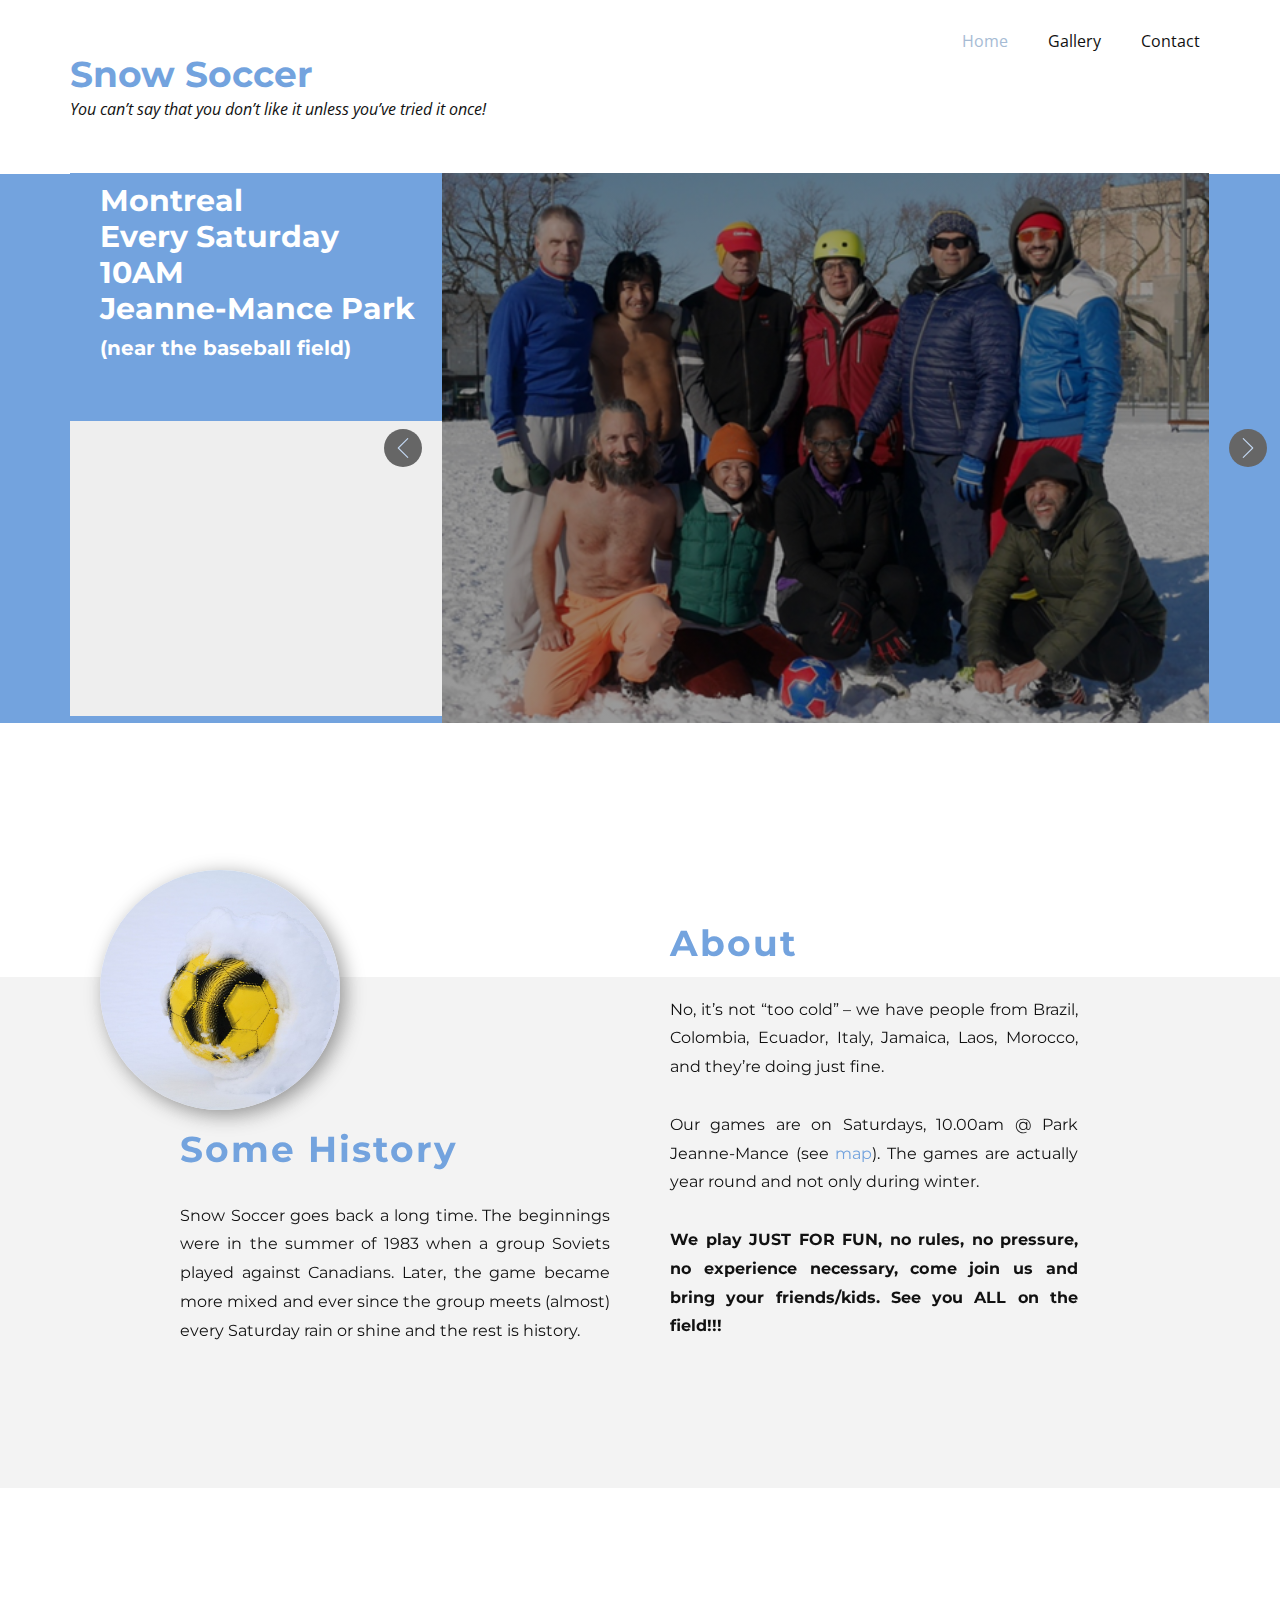
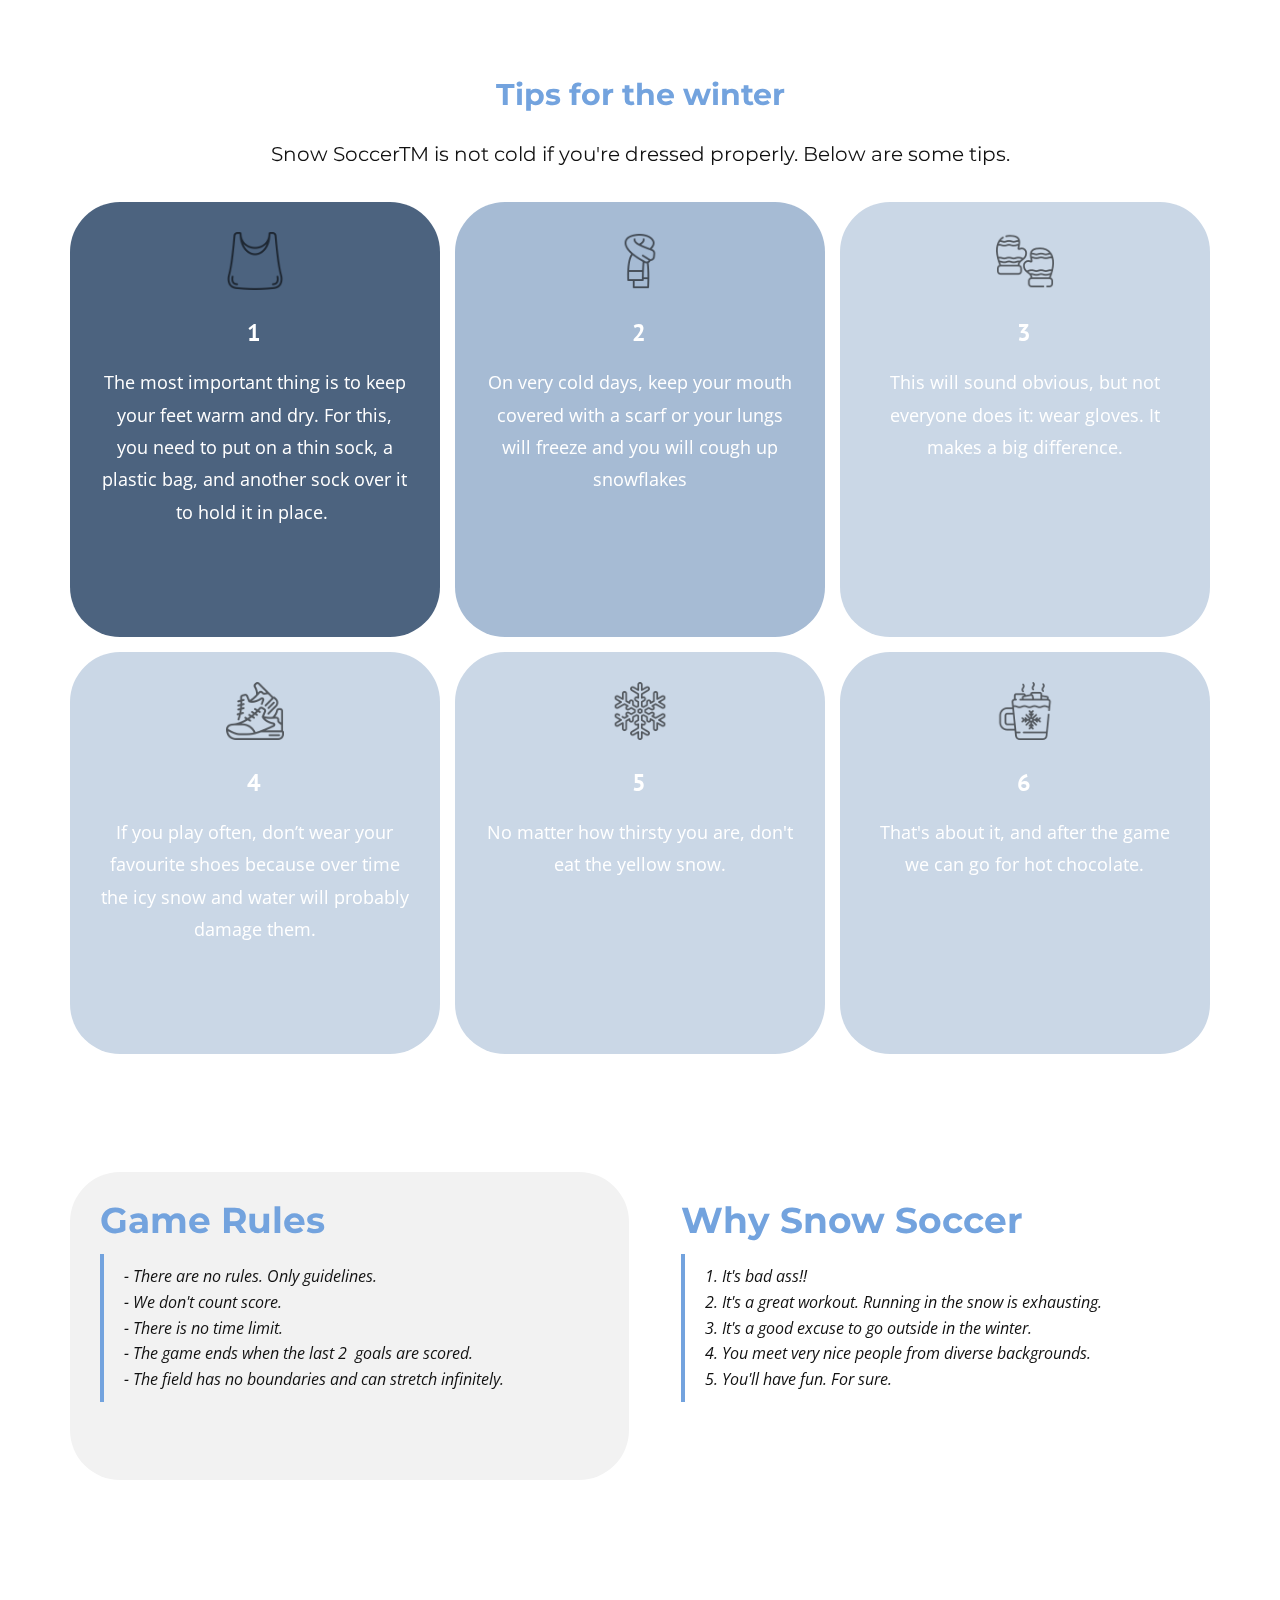
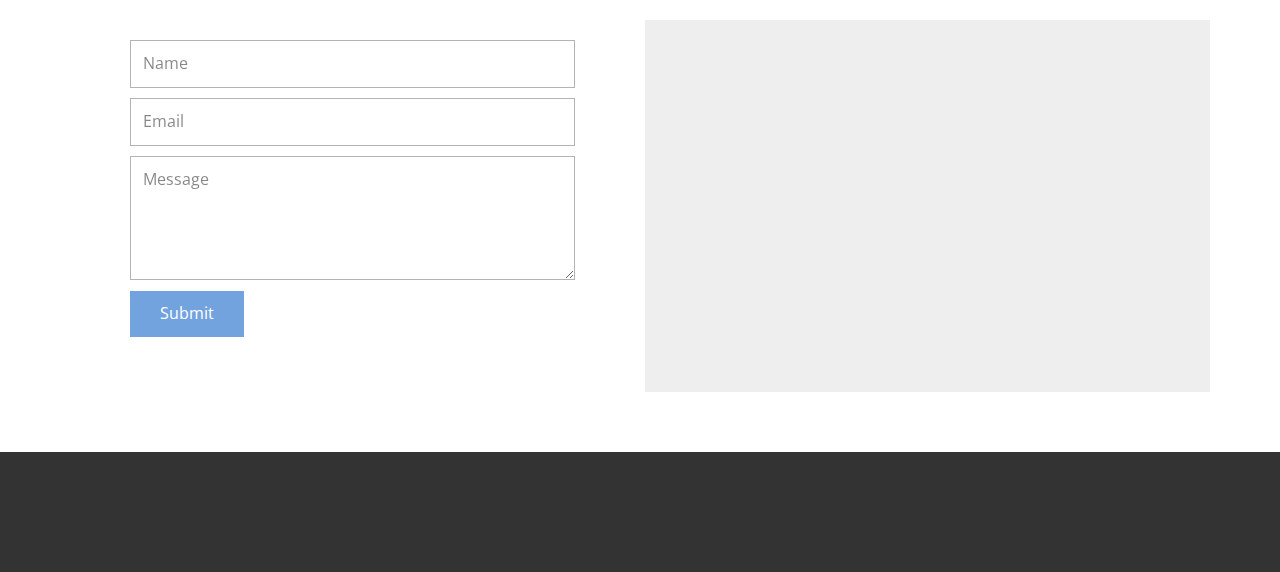
<file: index.html>
<!DOCTYPE html>
<html style="font-size: 16px;">
  <head>
    <meta name="viewport" content="width=device-width, initial-scale=1.0">
    <meta charset="utf-8">
    <meta name="keywords" content="Pilates, Our Trainers, ​​Enjoy the best quality online yoga and meditation videos at home, ​Gym and Fitness, 450, 16, 8, ​How We Help People, ​Welcome to Fitness Center, ​Need Help?">
    <meta name="description" content="">
    <meta name="page_type" content="np-template-header-footer-from-plugin">
    <title>Home</title>
    <link rel="stylesheet" href="nicepage.css" media="screen">
<link rel="stylesheet" href="Home.css" media="screen">
    <script class="u-script" type="text/javascript" src="jquery.js" defer=""></script>
    <script class="u-script" type="text/javascript" src="nicepage.js" defer=""></script>
    <meta name="generator" content="Nicepage 4.8.2, nicepage.com">
    <link id="u-theme-google-font" rel="stylesheet" href="https://fonts.googleapis.com/css?family=Montserrat:100,100i,200,200i,300,300i,400,400i,500,500i,600,600i,700,700i,800,800i,900,900i|Open+Sans:300,300i,400,400i,500,500i,600,600i,700,700i,800,800i">
    <link id="u-page-google-font" rel="stylesheet" href="https://fonts.googleapis.com/css?family=Montserrat:100,100i,200,200i,300,300i,400,400i,500,500i,600,600i,700,700i,800,800i,900,900i|PT+Sans:400,400i,700,700i">
    
    
    
    
    
    
    <script type="application/ld+json">{
		"@context": "http://schema.org",
		"@type": "Organization",
		"name": "SnowSoccer"
}</script>
    <meta name="theme-color" content="#73a3de">
    <meta property="og:title" content="Home">
    <meta property="og:type" content="website">
  </head>
  <body data-home-page="Home.html" data-home-page-title="Home" class="u-body u-xl-mode"><header class="u-clearfix u-header u-header" id="sec-92d8"><div class="u-clearfix u-sheet u-sheet-1">
        <nav class="u-menu u-menu-dropdown u-offcanvas u-menu-1">
          <div class="menu-collapse" style="font-size: 1rem; letter-spacing: 0px;">
            <a class="u-button-style u-custom-left-right-menu-spacing u-custom-padding-bottom u-custom-top-bottom-menu-spacing u-nav-link u-text-active-palette-1-base u-text-hover-palette-2-base" href="#">
              <svg class="u-svg-link" viewBox="0 0 24 24"><use xmlns:xlink="http://www.w3.org/1999/xlink" xlink:href="#menu-hamburger"></use></svg>
              <svg class="u-svg-content" version="1.1" id="menu-hamburger" viewBox="0 0 16 16" x="0px" y="0px" xmlns:xlink="http://www.w3.org/1999/xlink" xmlns="http://www.w3.org/2000/svg"><g><rect y="1" width="16" height="2"></rect><rect y="7" width="16" height="2"></rect><rect y="13" width="16" height="2"></rect>
</g></svg>
            </a>
          </div>
          <div class="u-custom-menu u-nav-container">
            <ul class="u-nav u-spacing-20 u-unstyled u-nav-1"><li class="u-nav-item"><a class="u-button-style u-nav-link u-text-active-palette-2-light-1 u-text-body-color u-text-hover-palette-2-base" href="Home.html" style="padding: 10px;">Home</a>
</li><li class="u-nav-item"><a class="u-button-style u-nav-link u-text-active-palette-2-light-1 u-text-body-color u-text-hover-palette-2-base" href="Gallery.html" style="padding: 10px;">Gallery</a>
</li><li class="u-nav-item"><a class="u-button-style u-nav-link u-text-active-palette-2-light-1 u-text-body-color u-text-hover-palette-2-base" href="Home.html#contact" data-page-id="84496177" style="padding: 10px;">Contact</a>
</li></ul>
          </div>
          <div class="u-custom-menu u-nav-container-collapse">
            <div class="u-black u-container-style u-inner-container-layout u-opacity u-opacity-95 u-sidenav">
              <div class="u-inner-container-layout u-sidenav-overflow">
                <div class="u-menu-close"></div>
                <ul class="u-align-center u-nav u-popupmenu-items u-unstyled u-nav-2"><li class="u-nav-item"><a class="u-button-style u-nav-link" href="Home.html">Home</a>
</li><li class="u-nav-item"><a class="u-button-style u-nav-link" href="Gallery.html">Gallery</a>
</li><li class="u-nav-item"><a class="u-button-style u-nav-link" href="Home.html#contact" data-page-id="84496177">Contact</a>
</li></ul>
              </div>
            </div>
            <div class="u-black u-menu-overlay u-opacity u-opacity-70"></div>
          </div>
        </nav>
        <h1 class="u-text u-text-default u-text-palette-1-base u-text-1">Snow Soccer</h1>
        <p class="u-text u-text-2"> You can’t say that you don’t like it unless you’ve tried it once!</p>
      </div></header>
    <section class="skrollable u-align-center u-clearfix u-palette-1-base u-section-1" id="sec-efaf">
      <style data-mode="XXL">@media (max-width: 0px) {
  .u-block-154f-2 {
    min-height: 613px;
  }
  .u-section-1 .u-slider-1 {
    width: 758px;
    min-height: 478px;
    height: auto;
    margin-top: 60px;
    margin-bottom: 60px;
    margin-left: auto;
    margin-right: auto;
  }
  .u-section-1 .u-carousel-indicators-1 {
    position: absolute;
    bottom: 10px;
    width: auto;
    height: auto;
  }
  .u-section-1 .u-image-1 {
    background-image: linear-gradient(0deg, rgba(0,0,0,0.4), rgba(0,0,0,0.4)), url("[data-uri]");
    background-position: 50% 50%;
  }
  .u-section-1 .u-container-layout-2 {
    padding-top: 30px;
    padding-bottom: 30px;
    padding-left: 60px;
    padding-right: 60px;
  }
  .u-block-154f-32 {
    margin-top: 0;
    margin-bottom: 0;
    margin-left: auto;
    margin-right: auto;
  }
  .u-block-154f-33 {
    width: 409px;
    margin-top: 20px;
    margin-left: auto;
    margin-right: auto;
    margin-bottom: 0;
  }
  .u-block-154f-34 {
    border-style: none;
    font-weight: 700;
    text-transform: uppercase;
    font-size: 0.875rem;
    letter-spacing: 1px;
    background-image: none;
    margin-top: 30px;
    margin-left: auto;
    margin-right: auto;
    margin-bottom: 0;
  }
  .u-section-1 .u-image-2 {
    background-image: linear-gradient(0deg, rgba(0,0,0,0.4), rgba(0,0,0,0.4)), url("[data-uri]");
    background-position: 50% 50%;
  }
  .u-section-1 .u-container-layout-3 {
    padding-top: 30px;
    padding-bottom: 30px;
    padding-left: 60px;
    padding-right: 60px;
  }
  .u-block-154f-37 {
    margin-top: 0;
    margin-bottom: 0;
    margin-left: auto;
    margin-right: auto;
  }
  .u-block-154f-38 {
    width: 409px;
    margin-top: 20px;
    margin-left: auto;
    margin-right: auto;
    margin-bottom: 0;
  }
  .u-block-154f-39 {
    border-style: none;
    font-weight: 700;
    text-transform: uppercase;
    font-size: 0.875rem;
    letter-spacing: 1px;
    background-image: none;
    margin-top: 30px;
    margin-left: auto;
    margin-right: auto;
    margin-bottom: 0;
  }
  .u-section-1 .u-carousel-control-1 {
    width: 38px;
    height: 38px;
    background-image: none;
    left: -58px;
    position: absolute;
    right: auto;
  }
  .u-section-1 .u-carousel-control-2 {
    width: 38px;
    height: 38px;
    background-image: none;
    left: auto;
    position: absolute;
    right: -58px;
  }
}</style>
      <div class="u-clearfix u-sheet u-sheet-1">
        <div class="u-grey-light-2 u-map u-map-1">
          <div class="embed-responsive">
            <iframe class="embed-responsive-item" src="//maps.google.com/maps?output=embed&amp;q=45.51723299380016%2C%20-73.5882141804642&amp;z=13&amp;t=m" data-map="[base64]"></iframe>
          </div>
        </div>
        <div class="u-container-style u-group u-palette-1-base u-shape-rectangle u-group-1">
          <div class="u-container-layout u-container-layout-1">
            <div id="carousel-bd35" data-interval="5000" data-u-ride="carousel" class="u-carousel u-slider u-slider-1">
              <ol class="u-absolute-hcenter u-carousel-indicators u-hidden u-carousel-indicators-1">
                <li data-u-target="#carousel-bd35" class="u-active u-grey-30" data-u-slide-to="0"></li>
                <li data-u-target="#carousel-bd35" class="u-grey-30" data-u-slide-to="1"></li>
                <li data-u-target="#carousel-bd35" class="u-grey-30" data-u-slide-to="2"></li>
                <li data-u-target="#carousel-bd35" class="u-grey-30" data-u-slide-to="3"></li>
              </ol>
              <div class="u-carousel-inner" role="listbox">
                <div class="u-active u-align-left u-carousel-item u-container-style u-image u-shading u-slide u-image-1" data-image-width="557" data-image-height="416">
                  <div class="u-container-layout u-container-layout-2"></div>
                </div>
                <div class="u-align-left u-carousel-item u-container-style u-image u-shading u-slide u-image-2" data-image-width="1083" data-image-height="812">
                  <div class="u-container-layout u-container-layout-3"></div>
                </div>
                <div class="u-carousel-item u-container-style u-image u-slide u-image-3" data-image-width="1151" data-image-height="865">
                  <div class="u-container-layout u-container-layout-4"></div>
                </div>
                <div class="u-carousel-item u-container-style u-image u-slide u-image-4" data-image-width="466" data-image-height="349">
                  <div class="u-container-layout u-container-layout-5"></div>
                </div>
              </div>
              <a class="u-absolute-vcenter u-carousel-control u-carousel-control-prev u-grey-60 u-icon-circle u-spacing-9 u-carousel-control-1" href="#carousel-bd35" role="button" data-u-slide="prev">
                <span aria-hidden="true">
                  <svg viewBox="0 0 477.175 477.175"><path d="M145.188,238.575l215.5-215.5c5.3-5.3,5.3-13.8,0-19.1s-13.8-5.3-19.1,0l-225.1,225.1c-5.3,5.3-5.3,13.8,0,19.1l225.1,225
                    c2.6,2.6,6.1,4,9.5,4s6.9-1.3,9.5-4c5.3-5.3,5.3-13.8,0-19.1L145.188,238.575z"></path></svg>
                </span>
                <span class="sr-only">+Previous</span>
              </a>
              <a class="u-absolute-vcenter u-carousel-control u-carousel-control-next u-grey-60 u-icon-circle u-spacing-9 u-carousel-control-2" href="#carousel-bd35" role="button" data-u-slide="next">
                <span aria-hidden="true">
                  <svg viewBox="0 0 477.175 477.175"><path d="M360.731,229.075l-225.1-225.1c-5.3-5.3-13.8-5.3-19.1,0s-5.3,13.8,0,19.1l215.5,215.5l-215.5,215.5
                    c-5.3,5.3-5.3,13.8,0,19.1c2.6,2.6,6.1,4,9.5,4c3.4,0,6.9-1.3,9.5-4l225.1-225.1C365.931,242.875,365.931,234.275,360.731,229.075z"></path></svg>
                </span>
                <span class="sr-only">+Next</span>
              </a>
            </div>
            <h3 class="u-text u-text-body-alt-color u-text-1">Montreal<br>Every Saturday&nbsp;<br>10AM<br>Jeanne-Mance Park<br>
              <span style="font-size: 1.25rem;">(near&nbsp;the baseball field)</span>
              <br>
            </h3>
          </div>
        </div>
      </div>
    </section>
    <section class="skrollable u-clearfix u-section-2" id="about">
      <div class="u-align-left u-border-no-bottom u-border-no-left u-border-no-right u-border-no-top u-expanded-width u-grey-10 u-opacity u-opacity-45 u-shape u-shape-1"></div>
      <div class="u-clearfix u-layout-wrap u-layout-wrap-1">
        <div class="u-layout">
          <div class="u-layout-row">
            <div class="u-container-style u-layout-cell u-size-30 u-layout-cell-1">
              <div class="u-container-layout u-container-layout-1">
                <div class="u-image u-image-circle u-image-1" alt="" data-image-width="1280" data-image-height="853"></div>
                <h3 class="u-align-justify u-text u-text-palette-1-base u-text-1">Some History</h3>
                <p class="u-align-justify u-custom-font u-font-montserrat u-text u-text-2"> Snow Soccer goes back a long time. The beginnings were in the summer of 1983 when a group Soviets played against Canadians. Later, the game became more mixed and ever since the group meets (almost) every Saturday rain or shine and the rest is history. <br>
                </p>
              </div>
            </div>
            <div class="u-container-style u-layout-cell u-size-30 u-layout-cell-2">
              <div class="u-container-layout u-container-layout-2">
                <h3 class="u-align-left u-text u-text-palette-1-base u-text-3"> About</h3>
                <p class="u-align-justify u-custom-font u-font-montserrat u-text u-text-4">No, it’s not “too cold” – we have people from Brazil, Colombia, Ecuador, Italy, Jamaica, Laos, Morocco, and they’re doing just fine.<br>
                  <br> Our games are on Saturdays, 10.00am @ Park Jeanne-Mance (see <a href="https://www.google.ca/maps/place/Jeanne-Mance+Park/@45.5177162,-73.5891633,736m/data=!3m2!1e3!4b1!4m5!3m4!1s0x4cc91a328780153f:0x3727e82292bff170!8m2!3d45.5177162!4d-73.5869746?hl=en" class="u-active-none u-border-none u-btn u-button-link u-button-style u-hover-none u-none u-text-palette-1-base u-btn-1">map</a>). The games are actually year round and not only during winter.<br>
                  <br>
                  <span style="font-weight: 700;">We play <b>JUST FOR FUN</b>, no rules, no pressure, no experience necessary, come join us and bring your friends/kids. See you ALL on the field!!!
                  </span>
                </p>
              </div>
            </div>
          </div>
        </div>
      </div>
    </section>
    <section class="u-align-center u-clearfix u-section-3" id="carousel_392b">
      <div class="u-clearfix u-sheet u-sheet-1">
        <h3 class="u-text u-text-default u-text-1"><b>Tips&nbsp;for the winter</b><u></u><u></u>
        </h3>
        <h5 class="u-align-center u-text u-text-2"> Snow SoccerTM&nbsp;is not cold if you're dressed properly. Below are some tips.<u></u>
        </h5>
        <div class="u-expanded-width u-list u-list-1">
          <div class="u-repeater u-repeater-1">
            <div class="u-align-center u-container-style u-custom-item u-list-item u-palette-2-base u-radius-50 u-repeater-item u-shape-round u-list-item-1">
              <div class="u-container-layout u-similar-container u-valign-top u-container-layout-1"><span class="u-file-icon u-icon u-opacity u-opacity-60 u-icon-1"><img src="images/2367590.png" alt=""></span>
                <h3 class="u-custom-font u-font-pt-sans u-text u-text-default u-text-white u-text-3">1</h3>
                <p class="u-text u-text-white u-text-4">The most important thing is to keep your feet&nbsp;warm&nbsp;and dry. For this, you need to put on a thin sock, a plastic bag, and another sock over it to hold it in place.&nbsp;</p>
              </div>
            </div>
            <div class="u-align-center u-container-style u-custom-item u-list-item u-palette-2-light-1 u-radius-50 u-repeater-item u-shape-round">
              <div class="u-container-layout u-similar-container u-valign-top u-container-layout-2"><span class="u-file-icon u-icon u-opacity u-opacity-60 u-icon-2"><img src="images/3531756.png" alt=""></span>
                <h3 class="u-custom-font u-font-pt-sans u-text u-text-default u-text-white u-text-5">2</h3>
                <p class="u-text u-text-white u-text-6"> On very cold days, keep your mouth covered with a scarf or your lungs will freeze and you will cough up snowflakes</p>
              </div>
            </div>
            <div class="u-align-center u-container-style u-custom-item u-list-item u-palette-2-light-2 u-radius-50 u-repeater-item u-shape-round">
              <div class="u-container-layout u-similar-container u-valign-top u-container-layout-3"><span class="u-file-icon u-icon u-opacity u-opacity-60 u-icon-3"><img src="images/1206500.png" alt=""></span>
                <h3 class="u-custom-font u-font-pt-sans u-text u-text-default u-text-white u-text-7">3</h3>
                <p class="u-text u-text-white u-text-8"> This will sound obvious, but not everyone does it: wear gloves. It makes a big difference.<u></u><u></u>
                </p>
              </div>
            </div>
            <div class="u-align-center u-container-style u-custom-item u-list-item u-palette-2-light-2 u-radius-50 u-repeater-item u-shape-round">
              <div class="u-container-layout u-similar-container u-valign-top u-container-layout-4"><span class="u-file-icon u-icon u-opacity u-opacity-60 u-icon-4"><img src="images/2742691.png" alt=""></span>
                <h3 class="u-custom-font u-font-pt-sans u-text u-text-default u-text-white u-text-9">4</h3>
                <p class="u-text u-text-white u-text-10"> If you play often, don’t wear your favourite shoes because over time the icy snow and water will probably damage them.<u></u><u></u>
                </p>
              </div>
            </div>
            <div class="u-align-center u-container-style u-custom-item u-list-item u-palette-2-light-2 u-radius-50 u-repeater-item u-shape-round">
              <div class="u-container-layout u-similar-container u-valign-top u-container-layout-5"><span class="u-file-icon u-icon u-opacity u-opacity-60 u-icon-5"><img src="images/2357443.png" alt=""></span>
                <h3 class="u-custom-font u-font-pt-sans u-text u-text-default u-text-white u-text-11">5</h3>
                <p class="u-text u-text-white u-text-12"><u></u>No matter how thirsty you are, don't eat the yellow snow.<u></u><u></u>
                </p>
              </div>
            </div>
            <div class="u-align-center u-container-style u-custom-item u-list-item u-palette-2-light-2 u-radius-50 u-repeater-item u-shape-round">
              <div class="u-container-layout u-similar-container u-valign-top u-container-layout-6"><span class="u-file-icon u-icon u-opacity u-opacity-60 u-icon-6"><img src="images/658466.png" alt=""></span>
                <h3 class="u-custom-font u-font-pt-sans u-text u-text-default u-text-white u-text-13">6</h3>
                <p class="u-text u-text-white u-text-14"><u></u>That's about it, and after the game we can go for hot chocolate.<u></u><u></u>
                </p>
              </div>
            </div>
          </div>
        </div>
      </div>
    </section>
    <section class="u-clearfix u-section-4" id="carousel_ff98">
      <div class="u-clearfix u-sheet u-valign-middle-md u-valign-middle-sm u-valign-middle-xs u-sheet-1">
        <div class="u-expanded-width u-list u-list-1">
          <div class="u-repeater u-repeater-1">
            <div class="u-container-style u-custom-item u-grey-5 u-list-item u-radius-50 u-repeater-item u-shape-round u-list-item-1">
              <div class="u-container-layout u-similar-container u-container-layout-1">
                <h2 class="u-text u-text-1"> Game Rules</h2>
                <blockquote class="u-text u-text-2"> - There are no rules. Only guidelines.<br>- We don't count score.<br>- There is no time limit.&nbsp;<br>- The game ends when the last 2&nbsp; goals are scored.<br>- The field has no boundaries and can stretch infinitely.
                </blockquote>
              </div>
            </div>
            <div class="u-container-style u-list-item u-repeater-item u-shape-rectangle">
              <div class="u-container-layout u-similar-container u-container-layout-2">
                <h2 class="u-text u-text-3"> Why Snow Soccer</h2>
                <blockquote class="u-text u-text-4">1. It's bad ass!!<br>2. It's a great workout. Running in the snow is exhausting. <br>3. It's a good excuse to go outside in the winter.<br>4. You meet very nice people from diverse backgrounds.<br>5. You'll have fun. For sure.&nbsp;
                </blockquote>
              </div>
            </div>
          </div>
        </div>
      </div>
    </section>
    <section class="u-align-center u-clearfix u-section-5" id="contact">
      <div class="u-clearfix u-sheet u-sheet-1">
        <div class="u-clearfix u-expanded-width u-gutter-10 u-layout-wrap u-layout-wrap-1">
          <div class="u-gutter-0 u-layout">
            <div class="u-layout-row">
              <div class="u-size-30">
                <div class="u-layout-col">
                  <div class="u-align-left u-container-style u-layout-cell u-left-cell u-size-60 u-layout-cell-1">
                    <div class="u-container-layout u-valign-top u-container-layout-1">
                      <div class="u-form u-form-1">
                        <form action="#" method="POST" class="u-clearfix u-form-spacing-10 u-form-vertical u-inner-form" style="padding: 10px" source="email" name="form-5">
                          <div class="u-form-group u-form-name u-label-none u-form-group-1">
                            <label for="name-5359" class="u-label">Name</label>
                            <input type="text" placeholder="Name" id="name-5359" name="name" class="u-border-1 u-border-grey-30 u-input u-input-rectangle" required="">
                          </div>
                          <div class="u-form-email u-form-group u-label-none u-form-group-2">
                            <label for="email-5359" class="u-label">Email</label>
                            <input type="email" placeholder="Email" id="email-5359" name="email" class="u-border-1 u-border-grey-30 u-input u-input-rectangle" required="">
                          </div>
                          <div class="u-form-group u-form-message u-label-none u-form-group-3">
                            <label for="message-5359" class="u-label">Message</label>
                            <textarea placeholder="Message" rows="4" cols="50" id="message-5359" name="message" class="u-border-1 u-border-grey-30 u-input u-input-rectangle" required=""></textarea>
                          </div>
                          <div class="u-form-group u-form-submit u-form-group-4">
                            <a href="#" class="u-btn u-btn-submit u-button-style">Submit</a>
                            <input type="submit" value="submit" class="u-form-control-hidden">
                          </div>
                          <div class="u-form-send-message u-form-send-success">Thank you! Your message has been sent.</div>
                          <div class="u-form-send-error u-form-send-message">Unable to send your message. Please fix errors then try again.</div>
                          <input type="hidden" value="" name="recaptchaResponse">
                        </form>
                      </div>
                    </div>
                  </div>
                </div>
              </div>
              <div class="u-size-30">
                <div class="u-layout-col">
                  <div class="u-align-left u-container-style u-layout-cell u-right-cell u-size-60 u-layout-cell-2">
                    <div class="u-container-layout u-container-layout-2">
                      <div class="u-expanded u-grey-light-2 u-map">
                        <div class="embed-responsive">
                          <iframe class="embed-responsive-item" src="//maps.google.com/maps?output=embed&amp;q=45.51723299380016%2C%20-73.5882141804642&amp;z=14&amp;t=m" data-map="JTdCJTIyYWRkcmVzcyUyMiUzQSUyMjQ1LjUxNzIzMjk5MzgwMDE2JTJDJTIwLTczLjU4ODIxNDE4MDQ2NDIlMjIlMkMlMjJ6b29tJTIyJTNBMTQlMkMlMjJ0eXBlSWQlMjIlM0ElMjJyb2FkJTIyJTJDJTIybGFuZyUyMiUzQSUyMiUyMiU3RA=="></iframe>
                        </div>
                      </div>
                    </div>
                  </div>
                </div>
              </div>
            </div>
          </div>
        </div>
      </div>
    </section>
    
    
    <footer class="u-align-center u-clearfix u-footer u-grey-80 u-footer" id="sec-7348"><div class="u-clearfix u-sheet u-sheet-1"></div></footer>
   <span style="height: 64px; width: 64px; margin-left: 0px; margin-right: auto; margin-top: 0px; background-image: none; right: 20px; bottom: 20px" class="u-back-to-top u-icon u-icon-circle u-opacity u-opacity-85 u-palette-1-base u-spacing-15" data-href="#">
        <svg class="u-svg-link" preserveAspectRatio="xMidYMin slice" viewBox="0 0 551.13 551.13"><use xmlns:xlink="http://www.w3.org/1999/xlink" xlink:href="#svg-1d98"></use></svg>
        <svg class="u-svg-content" enable-background="new 0 0 551.13 551.13" viewBox="0 0 551.13 551.13" xmlns="http://www.w3.org/2000/svg" id="svg-1d98"><path d="m275.565 189.451 223.897 223.897h51.668l-275.565-275.565-275.565 275.565h51.668z"></path></svg>
    </span>
  </body>
</html>
</file>
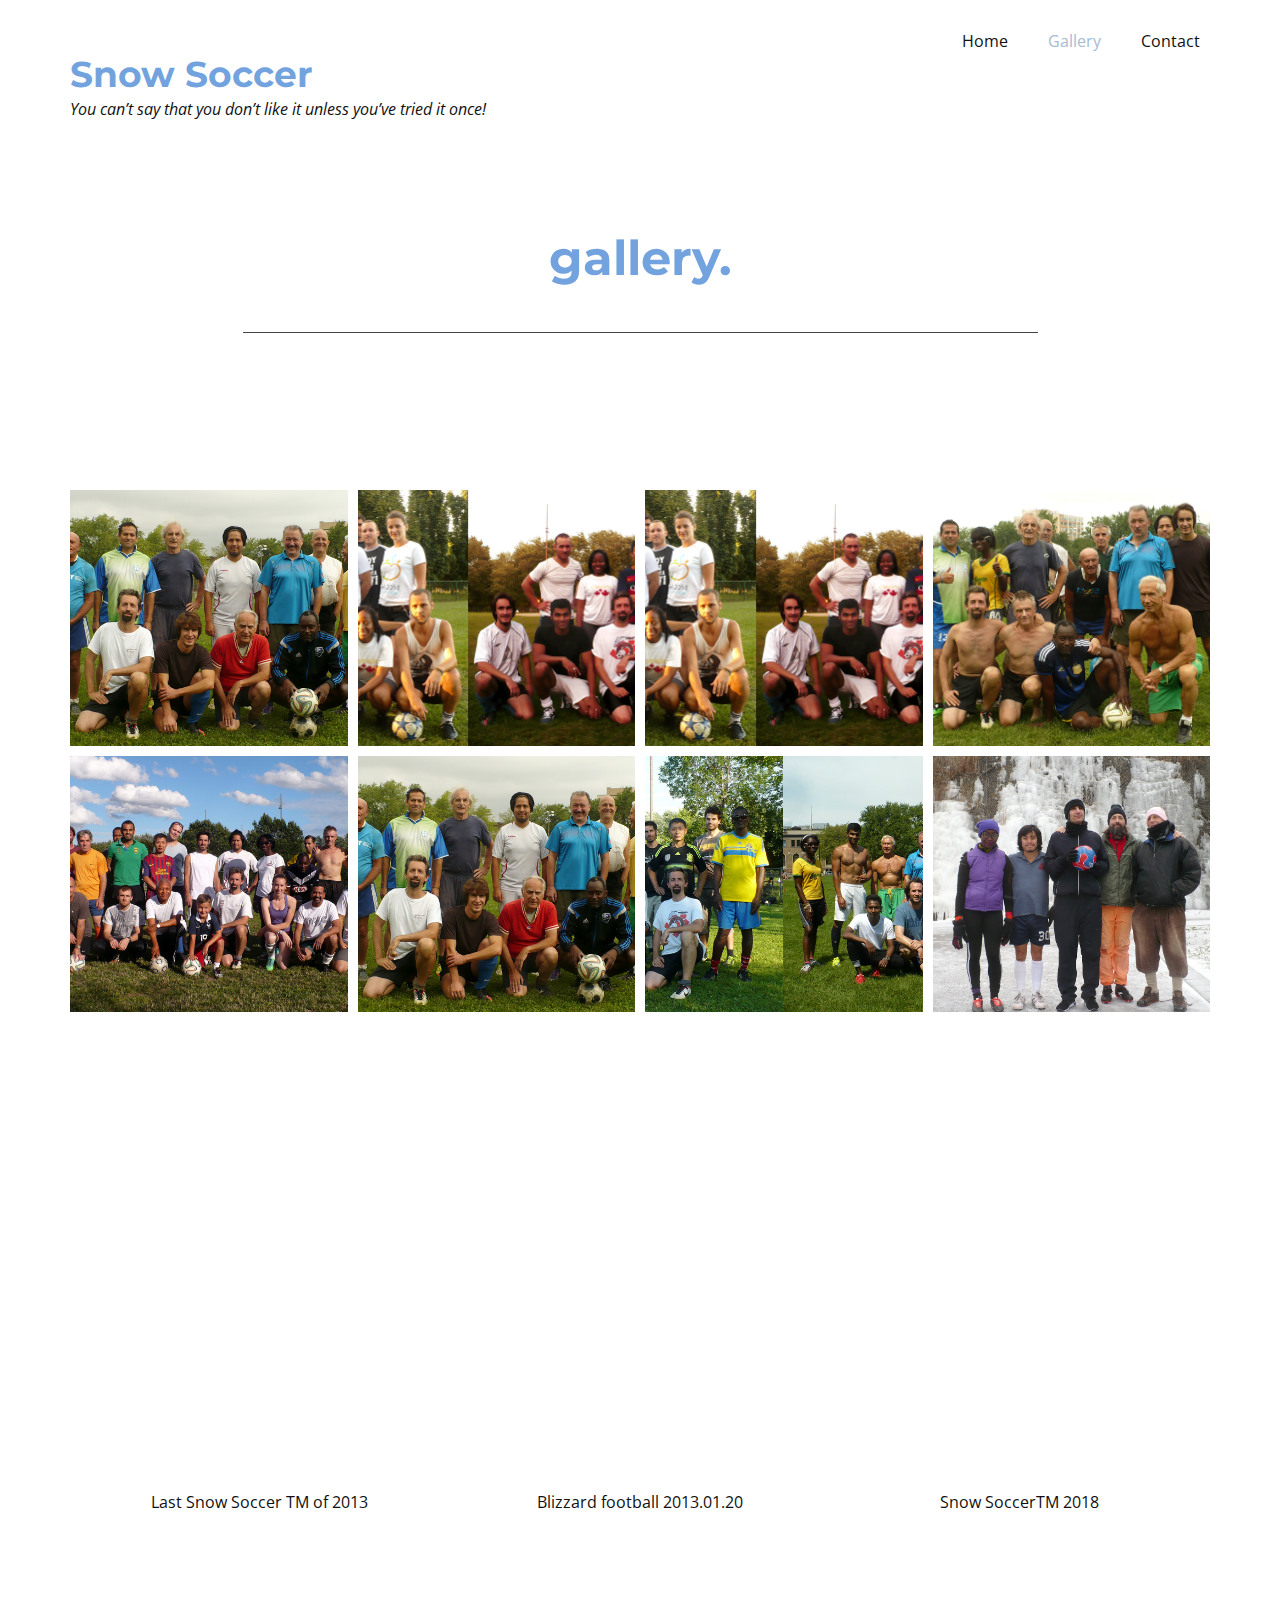
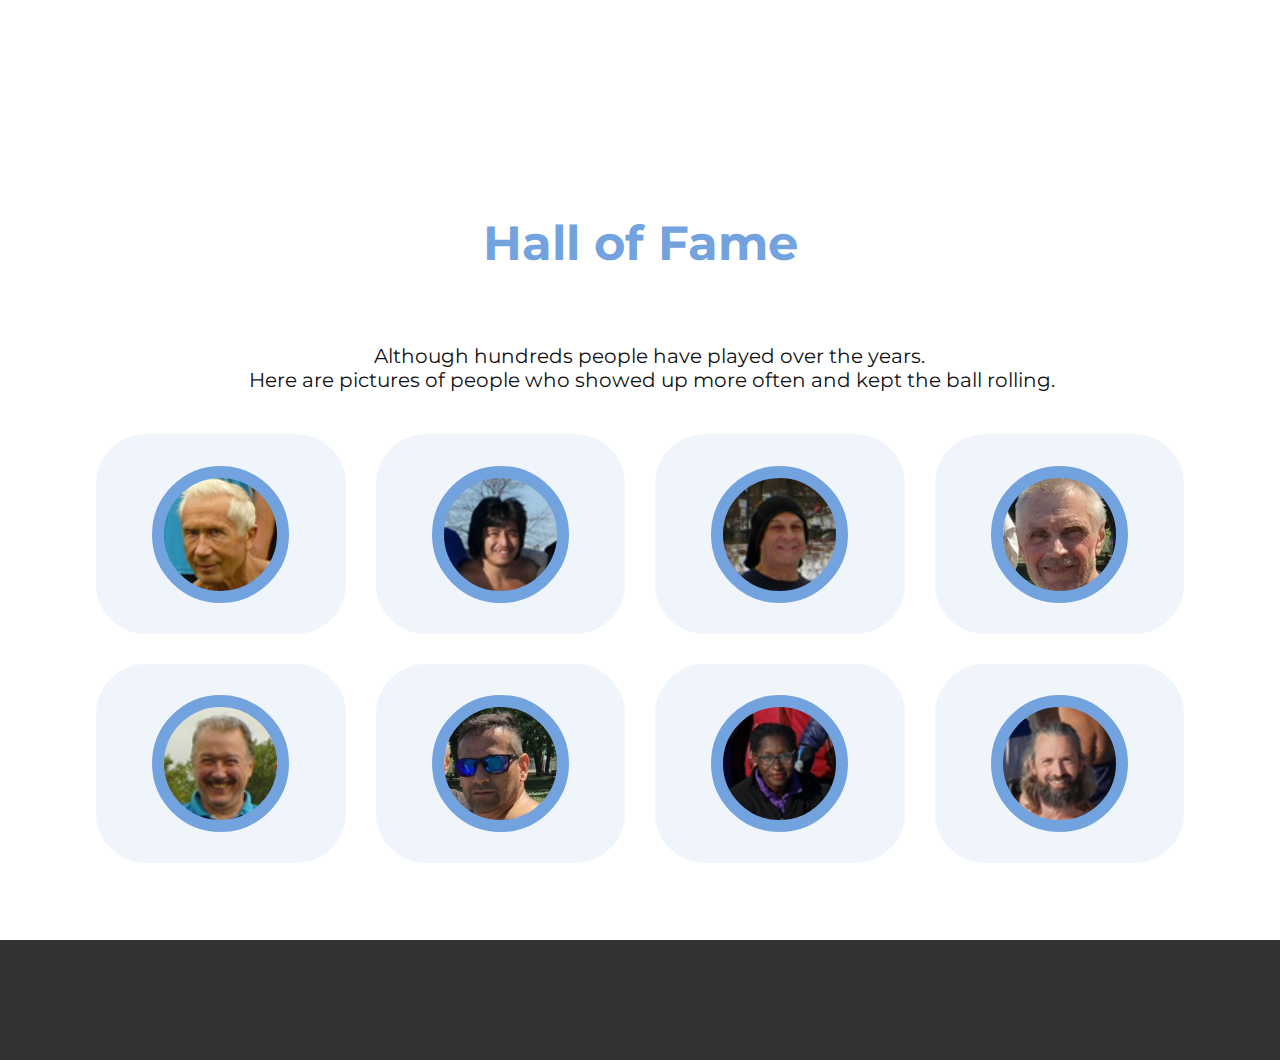
<file: Gallery.html>
<!DOCTYPE html>
<html style="font-size: 16px;">
  <head>
    <meta name="viewport" content="width=device-width, initial-scale=1.0">
    <meta charset="utf-8">
    <meta name="keywords" content="gallery., We design People Inspired Experiences that create positive change in people&amp;apos;s lives., Freelance Designer, ​​We design modern websites, New innovation ideas, projects, ​Book an Appointment">
    <meta name="description" content="">
    <meta name="page_type" content="np-template-header-footer-from-plugin">
    <title>Gallery</title>
    <link rel="stylesheet" href="nicepage.css" media="screen">
<link rel="stylesheet" href="Gallery.css" media="screen">
    <script class="u-script" type="text/javascript" src="jquery.js" defer=""></script>
    <script class="u-script" type="text/javascript" src="nicepage.js" defer=""></script>
    <meta name="generator" content="Nicepage 4.8.2, nicepage.com">
    <link id="u-theme-google-font" rel="stylesheet" href="https://fonts.googleapis.com/css?family=Montserrat:100,100i,200,200i,300,300i,400,400i,500,500i,600,600i,700,700i,800,800i,900,900i|Open+Sans:300,300i,400,400i,500,500i,600,600i,700,700i,800,800i">
    <link id="u-page-google-font" rel="stylesheet" href="https://fonts.googleapis.com/css?family=Montserrat:100,100i,200,200i,300,300i,400,400i,500,500i,600,600i,700,700i,800,800i,900,900i">
    
    
    
    
    <script type="application/ld+json">{
		"@context": "http://schema.org",
		"@type": "Organization",
		"name": "SnowSoccer"
}</script>
    <meta name="theme-color" content="#73a3de">
    <meta property="og:title" content="Gallery">
    <meta property="og:type" content="website">
  </head>
  <body class="u-body u-xl-mode"><header class="u-clearfix u-header u-header" id="sec-92d8"><div class="u-clearfix u-sheet u-sheet-1">
        <nav class="u-menu u-menu-dropdown u-offcanvas u-menu-1">
          <div class="menu-collapse" style="font-size: 1rem; letter-spacing: 0px;">
            <a class="u-button-style u-custom-left-right-menu-spacing u-custom-padding-bottom u-custom-top-bottom-menu-spacing u-nav-link u-text-active-palette-1-base u-text-hover-palette-2-base" href="#">
              <svg class="u-svg-link" viewBox="0 0 24 24"><use xmlns:xlink="http://www.w3.org/1999/xlink" xlink:href="#menu-hamburger"></use></svg>
              <svg class="u-svg-content" version="1.1" id="menu-hamburger" viewBox="0 0 16 16" x="0px" y="0px" xmlns:xlink="http://www.w3.org/1999/xlink" xmlns="http://www.w3.org/2000/svg"><g><rect y="1" width="16" height="2"></rect><rect y="7" width="16" height="2"></rect><rect y="13" width="16" height="2"></rect>
</g></svg>
            </a>
          </div>
          <div class="u-custom-menu u-nav-container">
            <ul class="u-nav u-spacing-20 u-unstyled u-nav-1"><li class="u-nav-item"><a class="u-button-style u-nav-link u-text-active-palette-2-light-1 u-text-body-color u-text-hover-palette-2-base" href="Home.html" style="padding: 10px;">Home</a>
</li><li class="u-nav-item"><a class="u-button-style u-nav-link u-text-active-palette-2-light-1 u-text-body-color u-text-hover-palette-2-base" href="Gallery.html" style="padding: 10px;">Gallery</a>
</li><li class="u-nav-item"><a class="u-button-style u-nav-link u-text-active-palette-2-light-1 u-text-body-color u-text-hover-palette-2-base" href="Home.html#contact" data-page-id="84496177" style="padding: 10px;">Contact</a>
</li></ul>
          </div>
          <div class="u-custom-menu u-nav-container-collapse">
            <div class="u-black u-container-style u-inner-container-layout u-opacity u-opacity-95 u-sidenav">
              <div class="u-inner-container-layout u-sidenav-overflow">
                <div class="u-menu-close"></div>
                <ul class="u-align-center u-nav u-popupmenu-items u-unstyled u-nav-2"><li class="u-nav-item"><a class="u-button-style u-nav-link" href="Home.html">Home</a>
</li><li class="u-nav-item"><a class="u-button-style u-nav-link" href="Gallery.html">Gallery</a>
</li><li class="u-nav-item"><a class="u-button-style u-nav-link" href="Home.html#contact" data-page-id="84496177">Contact</a>
</li></ul>
              </div>
            </div>
            <div class="u-black u-menu-overlay u-opacity u-opacity-70"></div>
          </div>
        </nav>
        <h1 class="u-text u-text-default u-text-palette-1-base u-text-1">Snow Soccer</h1>
        <p class="u-text u-text-2"> You can’t say that you don’t like it unless you’ve tried it once!</p>
      </div></header>
    <section class="u-align-center u-clearfix u-section-1" id="carousel_ce61">
      <div class="u-clearfix u-sheet u-sheet-1">
        <h2 class="u-text u-text-1" data-animation-name="customAnimationIn" data-animation-duration="2000">gallery.</h2>
        <div class="u-border-1 u-border-grey-dark-1 u-line u-line-horizontal u-line-1"></div>
        <div class="u-expanded-width u-gallery u-layout-grid u-lightbox u-no-transition u-show-text-on-hover u-gallery-1">
          <div class="u-gallery-inner u-gallery-inner-1">
            <div class="u-effect-fade u-gallery-item">
              <div class="u-back-slide" data-image-width="709" data-image-height="466">
                <img class="u-back-image u-expanded" src="images/unnamed1we.png">
              </div>
              <div class="u-over-slide u-shading u-over-slide-1">
                <h3 class="u-gallery-heading"></h3>
                <p class="u-gallery-text"></p>
              </div>
            </div>
            <div class="u-effect-fade u-gallery-item u-gallery-item-2">
              <div class="u-back-slide" data-image-width="1434" data-image-height="514">
                <img class="u-back-image u-expanded" src="images/unnamed4.png">
              </div>
              <div class="u-over-slide u-shading u-over-slide-2">
                <h3 class="u-gallery-heading"></h3>
                <p class="u-gallery-text"></p>
              </div>
            </div>
            <div class="u-effect-fade u-gallery-item u-gallery-item-3">
              <div class="u-back-slide" data-image-width="1434" data-image-height="514">
                <img class="u-back-image u-expanded" src="images/unnamed3.png">
              </div>
              <div class="u-over-slide u-shading u-over-slide-3">
                <h3 class="u-gallery-heading"></h3>
                <p class="u-gallery-text"></p>
              </div>
            </div>
            <div class="u-effect-fade u-gallery-item u-gallery-item-4">
              <div class="u-back-slide" data-image-width="705" data-image-height="526">
                <img class="u-back-image u-expanded" src="images/unnamed22.png">
              </div>
              <div class="u-over-slide u-shading u-over-slide-4">
                <h3 class="u-gallery-heading"></h3>
                <p class="u-gallery-text"></p>
              </div>
            </div>
            <div class="u-effect-fade u-gallery-item u-gallery-item-5">
              <div class="u-back-slide" data-image-width="705" data-image-height="466">
                <img class="u-back-image u-expanded" src="images/unnamed331.png">
              </div>
              <div class="u-over-slide u-shading u-over-slide-5">
                <h3 class="u-gallery-heading"></h3>
                <p class="u-gallery-text"></p>
              </div>
            </div>
            <div class="u-effect-fade u-gallery-item u-gallery-item-6">
              <div class="u-back-slide" data-image-width="709" data-image-height="466">
                <img class="u-back-image u-expanded" src="images/unnamed1we-18.png">
              </div>
              <div class="u-over-slide u-shading u-over-slide-6">
                <h3 class="u-gallery-heading"></h3>
                <p class="u-gallery-text"></p>
              </div>
            </div>
            <div class="u-effect-fade u-gallery-item u-gallery-item-7">
              <div class="u-back-slide" data-image-width="1434" data-image-height="480">
                <img class="u-back-image u-expanded" src="images/unnamed.png">
              </div>
              <div class="u-over-slide u-shading u-over-slide-7">
                <h3 class="u-gallery-heading"></h3>
                <p class="u-gallery-text"></p>
              </div>
            </div>
            <div class="u-effect-fade u-gallery-item">
              <div class="u-back-slide" data-image-width="1083" data-image-height="812">
                <img class="u-back-image u-expanded" src="images/image003-20.png">
              </div>
              <div class="u-over-slide u-shading u-over-slide-8">
                <h3 class="u-gallery-heading"></h3>
                <p class="u-gallery-text"></p>
              </div>
            </div>
          </div>
        </div>
      </div>
    </section>
    <section class="u-clearfix u-section-2" id="sec-f17c">
      <div class="u-clearfix u-sheet u-sheet-1">
        <div class="u-expanded-width u-list u-list-1">
          <div class="u-repeater u-repeater-1">
            <div class="u-container-style u-list-item u-repeater-item">
              <div class="u-container-layout u-similar-container u-container-layout-1">
                <div class="u-expanded-width u-video u-video-contain u-video-1">
                  <div class="embed-responsive embed-responsive-1">
                    <iframe style="position: absolute;top: 0;left: 0;width: 100%;height: 100%;" class="embed-responsive-item" src="https://www.youtube.com/embed/ysVGZ9n0vLM?mute=0&amp;showinfo=0&amp;controls=0&amp;start=0" frameborder="0" allowfullscreen=""></iframe>
                  </div>
                </div>
                <p class="u-align-center u-text u-text-1"> Last Snow Soccer&nbsp;TM&nbsp;of 2013</p>
              </div>
            </div>
            <div class="u-container-style u-list-item u-repeater-item">
              <div class="u-container-layout u-similar-container u-container-layout-2">
                <div class="u-expanded-width u-video u-video-contain u-video-2">
                  <div class="embed-responsive embed-responsive-2">
                    <iframe style="position: absolute;top: 0;left: 0;width: 100%;height: 100%;" class="embed-responsive-item" src="https://www.youtube.com/embed/ysVGZ9n0vLM?mute=0&amp;showinfo=0&amp;controls=0&amp;start=0" frameborder="0" allowfullscreen=""></iframe>
                  </div>
                </div>
                <p class="u-align-center u-text u-text-2"> Blizzard football 2013.01.20</p>
              </div>
            </div>
            <div class="u-container-style u-list-item u-repeater-item">
              <div class="u-container-layout u-similar-container u-container-layout-3">
                <div class="u-expanded-width u-video u-video-contain u-video-3">
                  <div class="embed-responsive embed-responsive-3">
                    <iframe style="position: absolute;top: 0;left: 0;width: 100%;height: 100%;" class="embed-responsive-item" src="https://www.youtube.com/embed/ysVGZ9n0vLM?mute=0&amp;showinfo=0&amp;controls=0&amp;start=0" frameborder="0" allowfullscreen=""></iframe>
                  </div>
                </div>
                <p class="u-align-center u-text u-text-3"> Snow SoccerTM&nbsp;2018</p>
              </div>
            </div>
          </div>
        </div>
      </div>
    </section>
    <section class="u-align-center u-clearfix u-section-3" id="sec-6f9f">
      <div class="u-clearfix u-sheet u-sheet-1">
        <h2 class="u-text u-text-palette-1-base u-text-1">Hall of Fame</h2>
        <h5 class="u-text u-text-2">Although hundreds people have played over the years.&nbsp;<br>Here are pictures of people who showed up more often and kept the ball rolling.
        </h5>
        <div class="u-list u-list-1">
          <div class="u-repeater u-repeater-1">
            <div class="u-align-center u-container-style u-list-item u-palette-1-light-3 u-radius-50 u-repeater-item u-shape-round u-list-item-1">
              <div class="u-container-layout u-similar-container u-valign-middle u-container-layout-1">
                <div alt="" class="u-border-12 u-border-palette-1-base u-image u-image-circle u-image-1" data-image-width="131" data-image-height="150"></div>
              </div>
            </div>
            <div class="u-align-center u-container-style u-list-item u-palette-1-light-3 u-radius-50 u-repeater-item u-shape-round u-list-item-2">
              <div class="u-container-layout u-similar-container u-valign-middle u-container-layout-2">
                <div alt="" class="u-border-12 u-border-palette-1-base u-image u-image-circle u-image-2" data-image-width="81" data-image-height="86"></div>
              </div>
            </div>
            <div class="u-align-center u-container-style u-list-item u-palette-1-light-3 u-radius-50 u-repeater-item u-shape-round u-list-item-3">
              <div class="u-container-layout u-similar-container u-valign-middle u-container-layout-3">
                <div alt="" class="u-border-12 u-border-palette-1-base u-image u-image-circle u-image-3" data-image-width="66" data-image-height="75"></div>
              </div>
            </div>
            <div class="u-align-center u-container-style u-list-item u-palette-1-light-3 u-radius-50 u-repeater-item u-shape-round u-list-item-4">
              <div class="u-container-layout u-similar-container u-valign-middle u-container-layout-4">
                <div alt="" class="u-border-12 u-border-palette-1-base u-image u-image-circle u-image-4" data-image-width="204" data-image-height="321"></div>
              </div>
            </div>
            <div class="u-align-center u-container-style u-list-item u-palette-1-light-3 u-radius-50 u-repeater-item u-shape-round u-list-item-5">
              <div class="u-container-layout u-similar-container u-valign-middle u-container-layout-5">
                <div alt="" class="u-border-12 u-border-palette-1-base u-image u-image-circle u-image-5" data-image-width="68" data-image-height="74"></div>
              </div>
            </div>
            <div class="u-align-center u-container-style u-list-item u-palette-1-light-3 u-radius-50 u-repeater-item u-shape-round u-list-item-6">
              <div class="u-container-layout u-similar-container u-valign-middle u-container-layout-6">
                <div alt="" class="u-border-12 u-border-palette-1-base u-image u-image-circle u-image-6" data-image-width="318" data-image-height="367"></div>
              </div>
            </div>
            <div class="u-align-center u-container-style u-list-item u-palette-1-light-3 u-radius-50 u-repeater-item u-shape-round u-list-item-7">
              <div class="u-container-layout u-similar-container u-valign-middle u-container-layout-7">
                <div alt="" class="u-border-12 u-border-palette-1-base u-image u-image-circle u-image-7" data-image-width="91" data-image-height="103"></div>
              </div>
            </div>
            <div class="u-align-center u-container-style u-list-item u-palette-1-light-3 u-radius-50 u-repeater-item u-shape-round u-list-item-8">
              <div class="u-container-layout u-similar-container u-valign-middle u-container-layout-8">
                <div alt="" class="u-border-12 u-border-palette-1-base u-image u-image-circle u-image-8" data-image-width="83" data-image-height="83"></div>
              </div>
            </div>
          </div>
        </div>
      </div>
    </section>
    
    
    <footer class="u-align-center u-clearfix u-footer u-grey-80 u-footer" id="sec-7348"><div class="u-clearfix u-sheet u-sheet-1"></div></footer>
    
  </body>
</html>
</file>
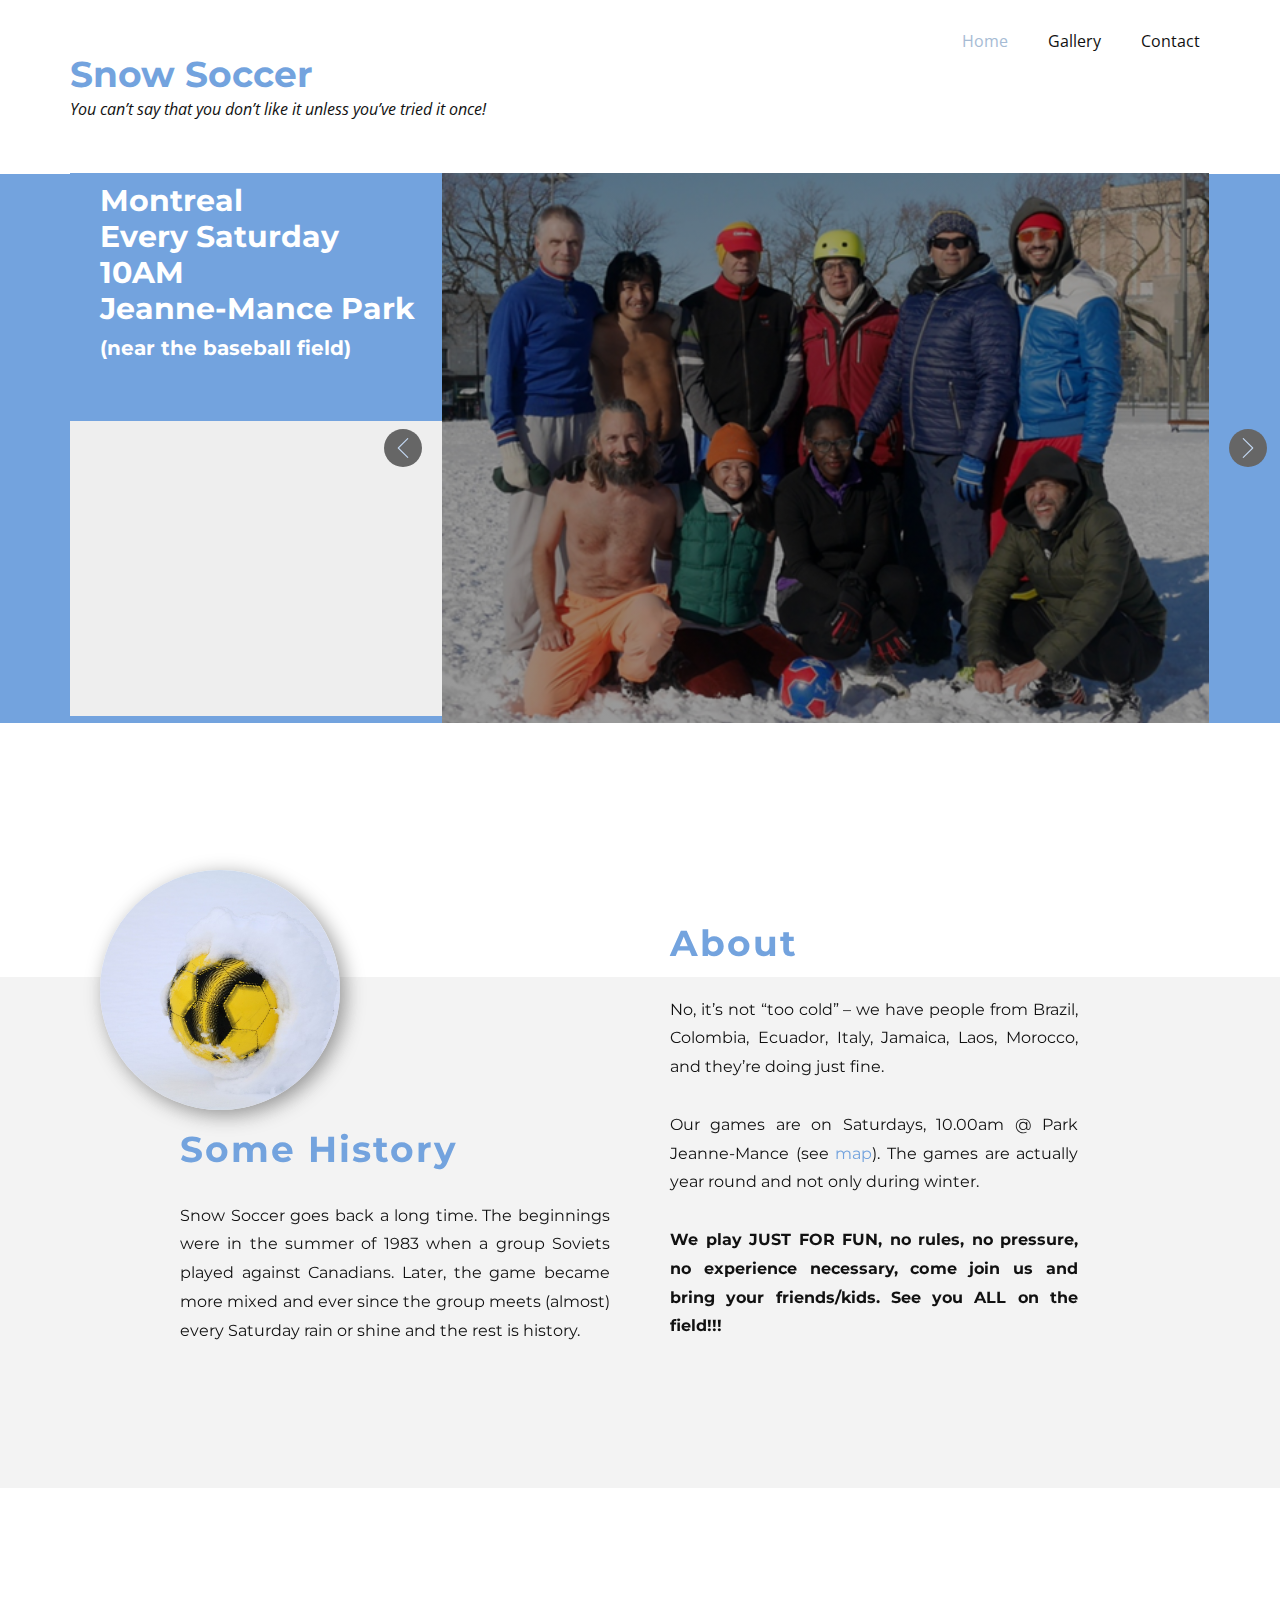
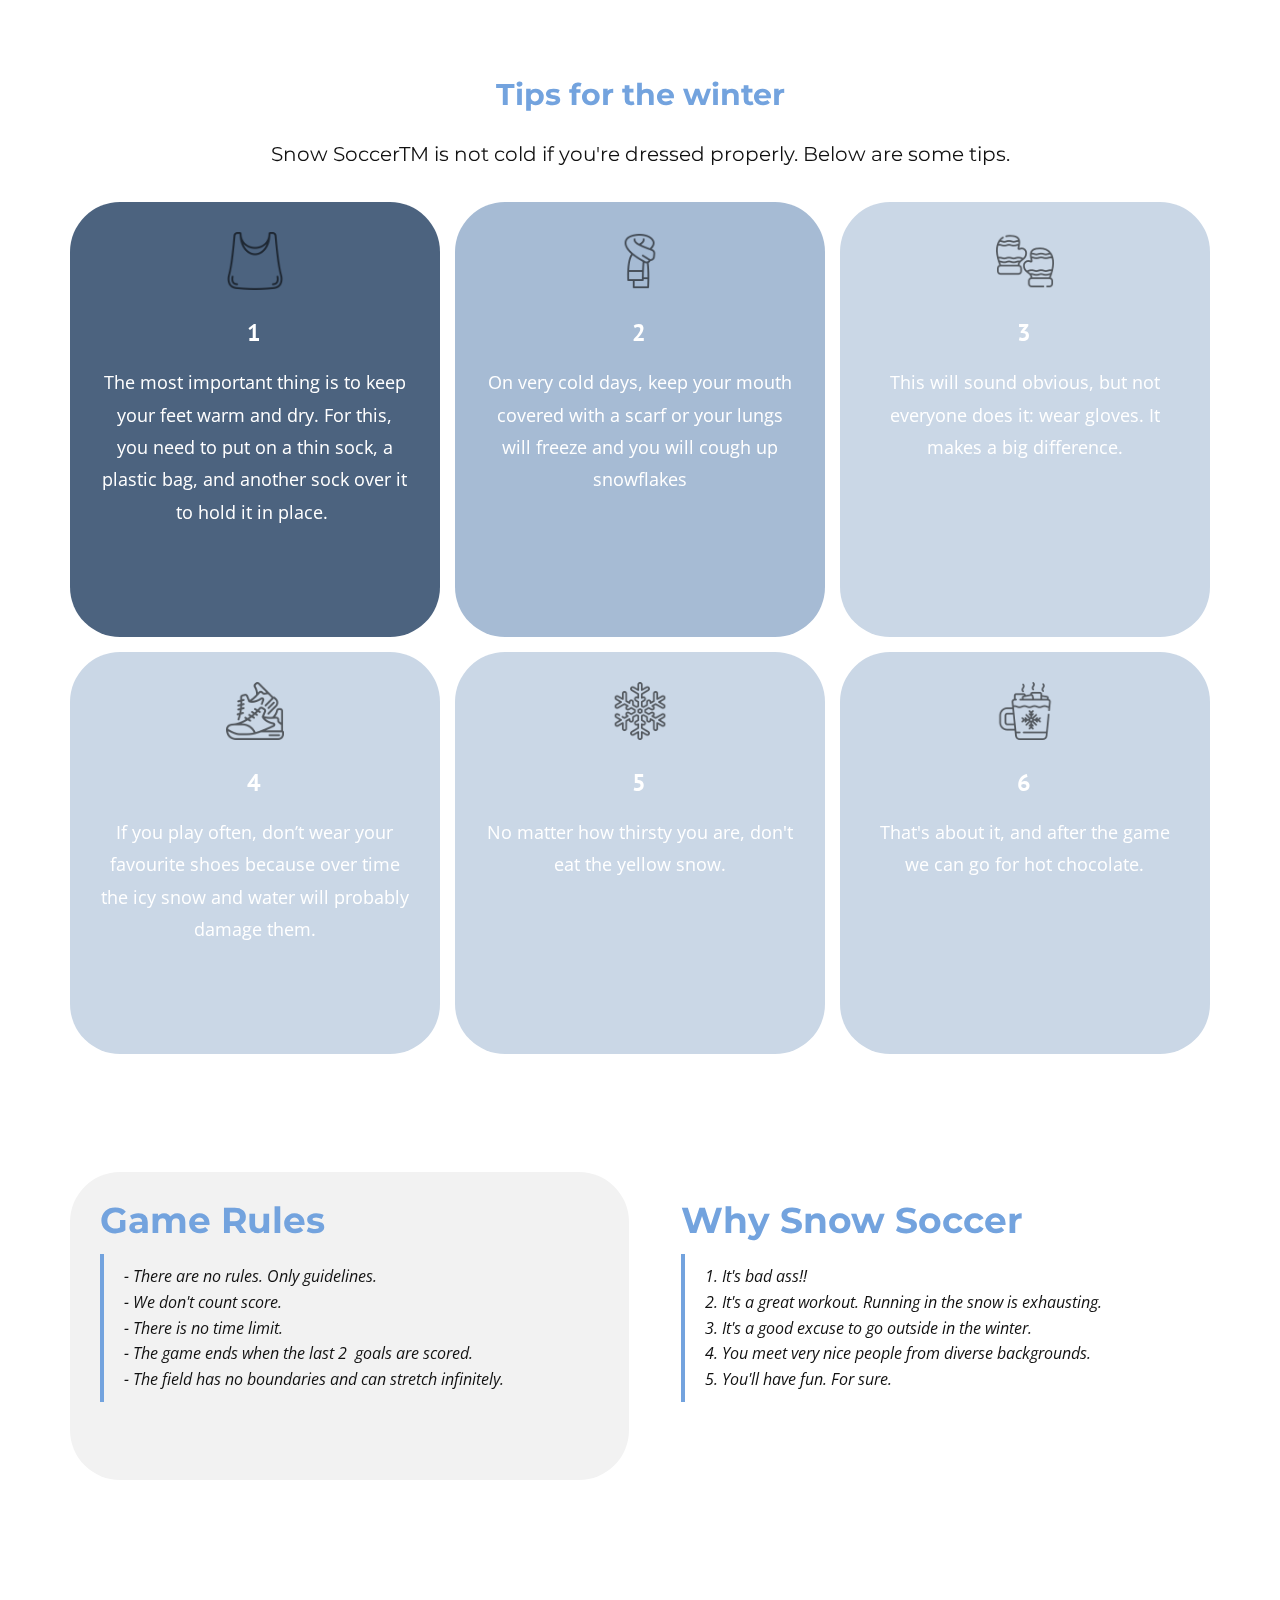
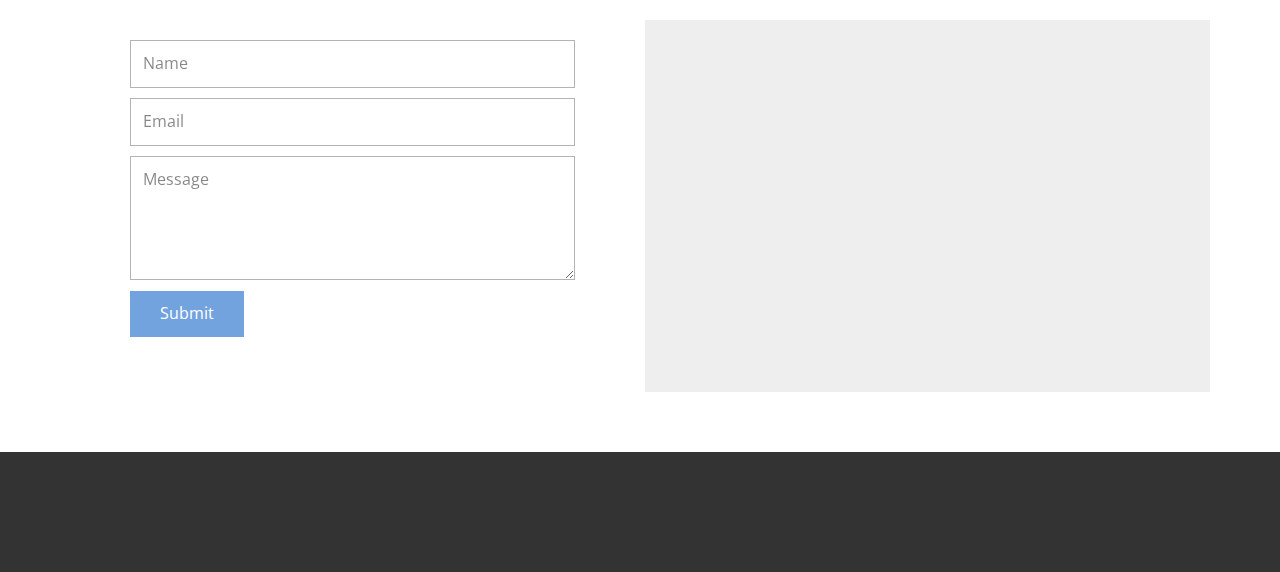
<file: Home.html>
<!DOCTYPE html>
<html style="font-size: 16px;">
  <head>
    <meta name="viewport" content="width=device-width, initial-scale=1.0">
    <meta charset="utf-8">
    <meta name="keywords" content="Pilates, Our Trainers, ​​Enjoy the best quality online yoga and meditation videos at home, ​Gym and Fitness, 450, 16, 8, ​How We Help People, ​Welcome to Fitness Center, ​Need Help?">
    <meta name="description" content="">
    <meta name="page_type" content="np-template-header-footer-from-plugin">
    <title>Home</title>
    <link rel="stylesheet" href="nicepage.css" media="screen">
<link rel="stylesheet" href="Home.css" media="screen">
    <script class="u-script" type="text/javascript" src="jquery.js" defer=""></script>
    <script class="u-script" type="text/javascript" src="nicepage.js" defer=""></script>
    <meta name="generator" content="Nicepage 4.8.2, nicepage.com">
    <link id="u-theme-google-font" rel="stylesheet" href="https://fonts.googleapis.com/css?family=Montserrat:100,100i,200,200i,300,300i,400,400i,500,500i,600,600i,700,700i,800,800i,900,900i|Open+Sans:300,300i,400,400i,500,500i,600,600i,700,700i,800,800i">
    <link id="u-page-google-font" rel="stylesheet" href="https://fonts.googleapis.com/css?family=Montserrat:100,100i,200,200i,300,300i,400,400i,500,500i,600,600i,700,700i,800,800i,900,900i|PT+Sans:400,400i,700,700i">
    
    
    
    
    
    
    <script type="application/ld+json">{
		"@context": "http://schema.org",
		"@type": "Organization",
		"name": "SnowSoccer"
}</script>
    <meta name="theme-color" content="#73a3de">
    <meta property="og:title" content="Home">
    <meta property="og:type" content="website">
  </head>
  <body class="u-body u-xl-mode"><header class="u-clearfix u-header u-header" id="sec-92d8"><div class="u-clearfix u-sheet u-sheet-1">
        <nav class="u-menu u-menu-dropdown u-offcanvas u-menu-1">
          <div class="menu-collapse" style="font-size: 1rem; letter-spacing: 0px;">
            <a class="u-button-style u-custom-left-right-menu-spacing u-custom-padding-bottom u-custom-top-bottom-menu-spacing u-nav-link u-text-active-palette-1-base u-text-hover-palette-2-base" href="#">
              <svg class="u-svg-link" viewBox="0 0 24 24"><use xmlns:xlink="http://www.w3.org/1999/xlink" xlink:href="#menu-hamburger"></use></svg>
              <svg class="u-svg-content" version="1.1" id="menu-hamburger" viewBox="0 0 16 16" x="0px" y="0px" xmlns:xlink="http://www.w3.org/1999/xlink" xmlns="http://www.w3.org/2000/svg"><g><rect y="1" width="16" height="2"></rect><rect y="7" width="16" height="2"></rect><rect y="13" width="16" height="2"></rect>
</g></svg>
            </a>
          </div>
          <div class="u-custom-menu u-nav-container">
            <ul class="u-nav u-spacing-20 u-unstyled u-nav-1"><li class="u-nav-item"><a class="u-button-style u-nav-link u-text-active-palette-2-light-1 u-text-body-color u-text-hover-palette-2-base" href="Home.html" style="padding: 10px;">Home</a>
</li><li class="u-nav-item"><a class="u-button-style u-nav-link u-text-active-palette-2-light-1 u-text-body-color u-text-hover-palette-2-base" href="Gallery.html" style="padding: 10px;">Gallery</a>
</li><li class="u-nav-item"><a class="u-button-style u-nav-link u-text-active-palette-2-light-1 u-text-body-color u-text-hover-palette-2-base" href="Home.html#contact" data-page-id="84496177" style="padding: 10px;">Contact</a>
</li></ul>
          </div>
          <div class="u-custom-menu u-nav-container-collapse">
            <div class="u-black u-container-style u-inner-container-layout u-opacity u-opacity-95 u-sidenav">
              <div class="u-inner-container-layout u-sidenav-overflow">
                <div class="u-menu-close"></div>
                <ul class="u-align-center u-nav u-popupmenu-items u-unstyled u-nav-2"><li class="u-nav-item"><a class="u-button-style u-nav-link" href="Home.html">Home</a>
</li><li class="u-nav-item"><a class="u-button-style u-nav-link" href="Gallery.html">Gallery</a>
</li><li class="u-nav-item"><a class="u-button-style u-nav-link" href="Home.html#contact" data-page-id="84496177">Contact</a>
</li></ul>
              </div>
            </div>
            <div class="u-black u-menu-overlay u-opacity u-opacity-70"></div>
          </div>
        </nav>
        <h1 class="u-text u-text-default u-text-palette-1-base u-text-1">Snow Soccer</h1>
        <p class="u-text u-text-2"> You can’t say that you don’t like it unless you’ve tried it once!</p>
      </div></header>
    <section class="skrollable u-align-center u-clearfix u-palette-1-base u-section-1" id="sec-efaf">
      <style data-mode="XXL">@media (max-width: 0px) {
  .u-block-154f-2 {
    min-height: 613px;
  }
  .u-section-1 .u-slider-1 {
    width: 758px;
    min-height: 478px;
    height: auto;
    margin-top: 60px;
    margin-bottom: 60px;
    margin-left: auto;
    margin-right: auto;
  }
  .u-section-1 .u-carousel-indicators-1 {
    position: absolute;
    bottom: 10px;
    width: auto;
    height: auto;
  }
  .u-section-1 .u-image-1 {
    background-image: linear-gradient(0deg, rgba(0,0,0,0.4), rgba(0,0,0,0.4)), url("[data-uri]");
    background-position: 50% 50%;
  }
  .u-section-1 .u-container-layout-2 {
    padding-top: 30px;
    padding-bottom: 30px;
    padding-left: 60px;
    padding-right: 60px;
  }
  .u-block-154f-32 {
    margin-top: 0;
    margin-bottom: 0;
    margin-left: auto;
    margin-right: auto;
  }
  .u-block-154f-33 {
    width: 409px;
    margin-top: 20px;
    margin-left: auto;
    margin-right: auto;
    margin-bottom: 0;
  }
  .u-block-154f-34 {
    border-style: none;
    font-weight: 700;
    text-transform: uppercase;
    font-size: 0.875rem;
    letter-spacing: 1px;
    background-image: none;
    margin-top: 30px;
    margin-left: auto;
    margin-right: auto;
    margin-bottom: 0;
  }
  .u-section-1 .u-image-2 {
    background-image: linear-gradient(0deg, rgba(0,0,0,0.4), rgba(0,0,0,0.4)), url("[data-uri]");
    background-position: 50% 50%;
  }
  .u-section-1 .u-container-layout-3 {
    padding-top: 30px;
    padding-bottom: 30px;
    padding-left: 60px;
    padding-right: 60px;
  }
  .u-block-154f-37 {
    margin-top: 0;
    margin-bottom: 0;
    margin-left: auto;
    margin-right: auto;
  }
  .u-block-154f-38 {
    width: 409px;
    margin-top: 20px;
    margin-left: auto;
    margin-right: auto;
    margin-bottom: 0;
  }
  .u-block-154f-39 {
    border-style: none;
    font-weight: 700;
    text-transform: uppercase;
    font-size: 0.875rem;
    letter-spacing: 1px;
    background-image: none;
    margin-top: 30px;
    margin-left: auto;
    margin-right: auto;
    margin-bottom: 0;
  }
  .u-section-1 .u-carousel-control-1 {
    width: 38px;
    height: 38px;
    background-image: none;
    left: -58px;
    position: absolute;
    right: auto;
  }
  .u-section-1 .u-carousel-control-2 {
    width: 38px;
    height: 38px;
    background-image: none;
    left: auto;
    position: absolute;
    right: -58px;
  }
}</style>
      <div class="u-clearfix u-sheet u-sheet-1">
        <div class="u-grey-light-2 u-map u-map-1">
          <div class="embed-responsive">
            <iframe class="embed-responsive-item" src="//maps.google.com/maps?output=embed&amp;q=45.51723299380016%2C%20-73.5882141804642&amp;z=13&amp;t=m" data-map="[base64]"></iframe>
          </div>
        </div>
        <div class="u-container-style u-group u-palette-1-base u-shape-rectangle u-group-1">
          <div class="u-container-layout u-container-layout-1">
            <div id="carousel-bd35" data-interval="5000" data-u-ride="carousel" class="u-carousel u-slider u-slider-1">
              <ol class="u-absolute-hcenter u-carousel-indicators u-hidden u-carousel-indicators-1">
                <li data-u-target="#carousel-bd35" class="u-active u-grey-30" data-u-slide-to="0"></li>
                <li data-u-target="#carousel-bd35" class="u-grey-30" data-u-slide-to="1"></li>
                <li data-u-target="#carousel-bd35" class="u-grey-30" data-u-slide-to="2"></li>
                <li data-u-target="#carousel-bd35" class="u-grey-30" data-u-slide-to="3"></li>
              </ol>
              <div class="u-carousel-inner" role="listbox">
                <div class="u-active u-align-left u-carousel-item u-container-style u-image u-shading u-slide u-image-1" data-image-width="557" data-image-height="416">
                  <div class="u-container-layout u-container-layout-2"></div>
                </div>
                <div class="u-align-left u-carousel-item u-container-style u-image u-shading u-slide u-image-2" data-image-width="1083" data-image-height="812">
                  <div class="u-container-layout u-container-layout-3"></div>
                </div>
                <div class="u-carousel-item u-container-style u-image u-slide u-image-3" data-image-width="1151" data-image-height="865">
                  <div class="u-container-layout u-container-layout-4"></div>
                </div>
                <div class="u-carousel-item u-container-style u-image u-slide u-image-4" data-image-width="466" data-image-height="349">
                  <div class="u-container-layout u-container-layout-5"></div>
                </div>
              </div>
              <a class="u-absolute-vcenter u-carousel-control u-carousel-control-prev u-grey-60 u-icon-circle u-spacing-9 u-carousel-control-1" href="#carousel-bd35" role="button" data-u-slide="prev">
                <span aria-hidden="true">
                  <svg viewBox="0 0 477.175 477.175"><path d="M145.188,238.575l215.5-215.5c5.3-5.3,5.3-13.8,0-19.1s-13.8-5.3-19.1,0l-225.1,225.1c-5.3,5.3-5.3,13.8,0,19.1l225.1,225
                    c2.6,2.6,6.1,4,9.5,4s6.9-1.3,9.5-4c5.3-5.3,5.3-13.8,0-19.1L145.188,238.575z"></path></svg>
                </span>
                <span class="sr-only">+Previous</span>
              </a>
              <a class="u-absolute-vcenter u-carousel-control u-carousel-control-next u-grey-60 u-icon-circle u-spacing-9 u-carousel-control-2" href="#carousel-bd35" role="button" data-u-slide="next">
                <span aria-hidden="true">
                  <svg viewBox="0 0 477.175 477.175"><path d="M360.731,229.075l-225.1-225.1c-5.3-5.3-13.8-5.3-19.1,0s-5.3,13.8,0,19.1l215.5,215.5l-215.5,215.5
                    c-5.3,5.3-5.3,13.8,0,19.1c2.6,2.6,6.1,4,9.5,4c3.4,0,6.9-1.3,9.5-4l225.1-225.1C365.931,242.875,365.931,234.275,360.731,229.075z"></path></svg>
                </span>
                <span class="sr-only">+Next</span>
              </a>
            </div>
            <h3 class="u-text u-text-body-alt-color u-text-1">Montreal<br>Every Saturday&nbsp;<br>10AM<br>Jeanne-Mance Park<br>
              <span style="font-size: 1.25rem;">(near&nbsp;the baseball field)</span>
              <br>
            </h3>
          </div>
        </div>
      </div>
    </section>
    <section class="skrollable u-clearfix u-section-2" id="about">
      <div class="u-align-left u-border-no-bottom u-border-no-left u-border-no-right u-border-no-top u-expanded-width u-grey-10 u-opacity u-opacity-45 u-shape u-shape-1"></div>
      <div class="u-clearfix u-layout-wrap u-layout-wrap-1">
        <div class="u-layout">
          <div class="u-layout-row">
            <div class="u-container-style u-layout-cell u-size-30 u-layout-cell-1">
              <div class="u-container-layout u-container-layout-1">
                <div class="u-image u-image-circle u-image-1" alt="" data-image-width="1280" data-image-height="853"></div>
                <h3 class="u-align-justify u-text u-text-palette-1-base u-text-1">Some History</h3>
                <p class="u-align-justify u-custom-font u-font-montserrat u-text u-text-2"> Snow Soccer goes back a long time. The beginnings were in the summer of 1983 when a group Soviets played against Canadians. Later, the game became more mixed and ever since the group meets (almost) every Saturday rain or shine and the rest is history. <br>
                </p>
              </div>
            </div>
            <div class="u-container-style u-layout-cell u-size-30 u-layout-cell-2">
              <div class="u-container-layout u-container-layout-2">
                <h3 class="u-align-left u-text u-text-palette-1-base u-text-3"> About</h3>
                <p class="u-align-justify u-custom-font u-font-montserrat u-text u-text-4">No, it’s not “too cold” – we have people from Brazil, Colombia, Ecuador, Italy, Jamaica, Laos, Morocco, and they’re doing just fine.<br>
                  <br> Our games are on Saturdays, 10.00am @ Park Jeanne-Mance (see <a href="https://www.google.ca/maps/place/Jeanne-Mance+Park/@45.5177162,-73.5891633,736m/data=!3m2!1e3!4b1!4m5!3m4!1s0x4cc91a328780153f:0x3727e82292bff170!8m2!3d45.5177162!4d-73.5869746?hl=en" class="u-active-none u-border-none u-btn u-button-link u-button-style u-hover-none u-none u-text-palette-1-base u-btn-1">map</a>). The games are actually year round and not only during winter.<br>
                  <br>
                  <span style="font-weight: 700;">We play <b>JUST FOR FUN</b>, no rules, no pressure, no experience necessary, come join us and bring your friends/kids. See you ALL on the field!!!
                  </span>
                </p>
              </div>
            </div>
          </div>
        </div>
      </div>
    </section>
    <section class="u-align-center u-clearfix u-section-3" id="carousel_392b">
      <div class="u-clearfix u-sheet u-sheet-1">
        <h3 class="u-text u-text-default u-text-1"><b>Tips&nbsp;for the winter</b><u></u><u></u>
        </h3>
        <h5 class="u-align-center u-text u-text-2"> Snow SoccerTM&nbsp;is not cold if you're dressed properly. Below are some tips.<u></u>
        </h5>
        <div class="u-expanded-width u-list u-list-1">
          <div class="u-repeater u-repeater-1">
            <div class="u-align-center u-container-style u-custom-item u-list-item u-palette-2-base u-radius-50 u-repeater-item u-shape-round u-list-item-1">
              <div class="u-container-layout u-similar-container u-valign-top u-container-layout-1"><span class="u-file-icon u-icon u-opacity u-opacity-60 u-icon-1"><img src="images/2367590.png" alt=""></span>
                <h3 class="u-custom-font u-font-pt-sans u-text u-text-default u-text-white u-text-3">1</h3>
                <p class="u-text u-text-white u-text-4">The most important thing is to keep your feet&nbsp;warm&nbsp;and dry. For this, you need to put on a thin sock, a plastic bag, and another sock over it to hold it in place.&nbsp;</p>
              </div>
            </div>
            <div class="u-align-center u-container-style u-custom-item u-list-item u-palette-2-light-1 u-radius-50 u-repeater-item u-shape-round">
              <div class="u-container-layout u-similar-container u-valign-top u-container-layout-2"><span class="u-file-icon u-icon u-opacity u-opacity-60 u-icon-2"><img src="images/3531756.png" alt=""></span>
                <h3 class="u-custom-font u-font-pt-sans u-text u-text-default u-text-white u-text-5">2</h3>
                <p class="u-text u-text-white u-text-6"> On very cold days, keep your mouth covered with a scarf or your lungs will freeze and you will cough up snowflakes</p>
              </div>
            </div>
            <div class="u-align-center u-container-style u-custom-item u-list-item u-palette-2-light-2 u-radius-50 u-repeater-item u-shape-round">
              <div class="u-container-layout u-similar-container u-valign-top u-container-layout-3"><span class="u-file-icon u-icon u-opacity u-opacity-60 u-icon-3"><img src="images/1206500.png" alt=""></span>
                <h3 class="u-custom-font u-font-pt-sans u-text u-text-default u-text-white u-text-7">3</h3>
                <p class="u-text u-text-white u-text-8"> This will sound obvious, but not everyone does it: wear gloves. It makes a big difference.<u></u><u></u>
                </p>
              </div>
            </div>
            <div class="u-align-center u-container-style u-custom-item u-list-item u-palette-2-light-2 u-radius-50 u-repeater-item u-shape-round">
              <div class="u-container-layout u-similar-container u-valign-top u-container-layout-4"><span class="u-file-icon u-icon u-opacity u-opacity-60 u-icon-4"><img src="images/2742691.png" alt=""></span>
                <h3 class="u-custom-font u-font-pt-sans u-text u-text-default u-text-white u-text-9">4</h3>
                <p class="u-text u-text-white u-text-10"> If you play often, don’t wear your favourite shoes because over time the icy snow and water will probably damage them.<u></u><u></u>
                </p>
              </div>
            </div>
            <div class="u-align-center u-container-style u-custom-item u-list-item u-palette-2-light-2 u-radius-50 u-repeater-item u-shape-round">
              <div class="u-container-layout u-similar-container u-valign-top u-container-layout-5"><span class="u-file-icon u-icon u-opacity u-opacity-60 u-icon-5"><img src="images/2357443.png" alt=""></span>
                <h3 class="u-custom-font u-font-pt-sans u-text u-text-default u-text-white u-text-11">5</h3>
                <p class="u-text u-text-white u-text-12"><u></u>No matter how thirsty you are, don't eat the yellow snow.<u></u><u></u>
                </p>
              </div>
            </div>
            <div class="u-align-center u-container-style u-custom-item u-list-item u-palette-2-light-2 u-radius-50 u-repeater-item u-shape-round">
              <div class="u-container-layout u-similar-container u-valign-top u-container-layout-6"><span class="u-file-icon u-icon u-opacity u-opacity-60 u-icon-6"><img src="images/658466.png" alt=""></span>
                <h3 class="u-custom-font u-font-pt-sans u-text u-text-default u-text-white u-text-13">6</h3>
                <p class="u-text u-text-white u-text-14"><u></u>That's about it, and after the game we can go for hot chocolate.<u></u><u></u>
                </p>
              </div>
            </div>
          </div>
        </div>
      </div>
    </section>
    <section class="u-clearfix u-section-4" id="carousel_ff98">
      <div class="u-clearfix u-sheet u-valign-middle-md u-valign-middle-sm u-valign-middle-xs u-sheet-1">
        <div class="u-expanded-width u-list u-list-1">
          <div class="u-repeater u-repeater-1">
            <div class="u-container-style u-custom-item u-grey-5 u-list-item u-radius-50 u-repeater-item u-shape-round u-list-item-1">
              <div class="u-container-layout u-similar-container u-container-layout-1">
                <h2 class="u-text u-text-1"> Game Rules</h2>
                <blockquote class="u-text u-text-2"> - There are no rules. Only guidelines.<br>- We don't count score.<br>- There is no time limit.&nbsp;<br>- The game ends when the last 2&nbsp; goals are scored.<br>- The field has no boundaries and can stretch infinitely.
                </blockquote>
              </div>
            </div>
            <div class="u-container-style u-list-item u-repeater-item u-shape-rectangle">
              <div class="u-container-layout u-similar-container u-container-layout-2">
                <h2 class="u-text u-text-3"> Why Snow Soccer</h2>
                <blockquote class="u-text u-text-4">1. It's bad ass!!<br>2. It's a great workout. Running in the snow is exhausting. <br>3. It's a good excuse to go outside in the winter.<br>4. You meet very nice people from diverse backgrounds.<br>5. You'll have fun. For sure.&nbsp;
                </blockquote>
              </div>
            </div>
          </div>
        </div>
      </div>
    </section>
    <section class="u-align-center u-clearfix u-section-5" id="contact">
      <div class="u-clearfix u-sheet u-sheet-1">
        <div class="u-clearfix u-expanded-width u-gutter-10 u-layout-wrap u-layout-wrap-1">
          <div class="u-gutter-0 u-layout">
            <div class="u-layout-row">
              <div class="u-size-30">
                <div class="u-layout-col">
                  <div class="u-align-left u-container-style u-layout-cell u-left-cell u-size-60 u-layout-cell-1">
                    <div class="u-container-layout u-valign-top u-container-layout-1">
                      <div class="u-form u-form-1">
                        <form action="#" method="POST" class="u-clearfix u-form-spacing-10 u-form-vertical u-inner-form" style="padding: 10px" source="email" name="form-5">
                          <div class="u-form-group u-form-name u-label-none u-form-group-1">
                            <label for="name-5359" class="u-label">Name</label>
                            <input type="text" placeholder="Name" id="name-5359" name="name" class="u-border-1 u-border-grey-30 u-input u-input-rectangle" required="">
                          </div>
                          <div class="u-form-email u-form-group u-label-none u-form-group-2">
                            <label for="email-5359" class="u-label">Email</label>
                            <input type="email" placeholder="Email" id="email-5359" name="email" class="u-border-1 u-border-grey-30 u-input u-input-rectangle" required="">
                          </div>
                          <div class="u-form-group u-form-message u-label-none u-form-group-3">
                            <label for="message-5359" class="u-label">Message</label>
                            <textarea placeholder="Message" rows="4" cols="50" id="message-5359" name="message" class="u-border-1 u-border-grey-30 u-input u-input-rectangle" required=""></textarea>
                          </div>
                          <div class="u-form-group u-form-submit u-form-group-4">
                            <a href="#" class="u-btn u-btn-submit u-button-style">Submit</a>
                            <input type="submit" value="submit" class="u-form-control-hidden">
                          </div>
                          <div class="u-form-send-message u-form-send-success">Thank you! Your message has been sent.</div>
                          <div class="u-form-send-error u-form-send-message">Unable to send your message. Please fix errors then try again.</div>
                          <input type="hidden" value="" name="recaptchaResponse">
                        </form>
                      </div>
                    </div>
                  </div>
                </div>
              </div>
              <div class="u-size-30">
                <div class="u-layout-col">
                  <div class="u-align-left u-container-style u-layout-cell u-right-cell u-size-60 u-layout-cell-2">
                    <div class="u-container-layout u-container-layout-2">
                      <div class="u-expanded u-grey-light-2 u-map">
                        <div class="embed-responsive">
                          <iframe class="embed-responsive-item" src="//maps.google.com/maps?output=embed&amp;q=45.51723299380016%2C%20-73.5882141804642&amp;z=14&amp;t=m" data-map="JTdCJTIyYWRkcmVzcyUyMiUzQSUyMjQ1LjUxNzIzMjk5MzgwMDE2JTJDJTIwLTczLjU4ODIxNDE4MDQ2NDIlMjIlMkMlMjJ6b29tJTIyJTNBMTQlMkMlMjJ0eXBlSWQlMjIlM0ElMjJyb2FkJTIyJTJDJTIybGFuZyUyMiUzQSUyMiUyMiU3RA=="></iframe>
                        </div>
                      </div>
                    </div>
                  </div>
                </div>
              </div>
            </div>
          </div>
        </div>
      </div>
    </section>
    
    
    <footer class="u-align-center u-clearfix u-footer u-grey-80 u-footer" id="sec-7348"><div class="u-clearfix u-sheet u-sheet-1"></div></footer>
   <span style="height: 64px; width: 64px; margin-left: 0px; margin-right: auto; margin-top: 0px; background-image: none; right: 20px; bottom: 20px" class="u-back-to-top u-icon u-icon-circle u-opacity u-opacity-85 u-palette-1-base u-spacing-15" data-href="#">
        <svg class="u-svg-link" preserveAspectRatio="xMidYMin slice" viewBox="0 0 551.13 551.13"><use xmlns:xlink="http://www.w3.org/1999/xlink" xlink:href="#svg-1d98"></use></svg>
        <svg class="u-svg-content" enable-background="new 0 0 551.13 551.13" viewBox="0 0 551.13 551.13" xmlns="http://www.w3.org/2000/svg" id="svg-1d98"><path d="m275.565 189.451 223.897 223.897h51.668l-275.565-275.565-275.565 275.565h51.668z"></path></svg>
    </span>
  </body>
</html>
</file>
